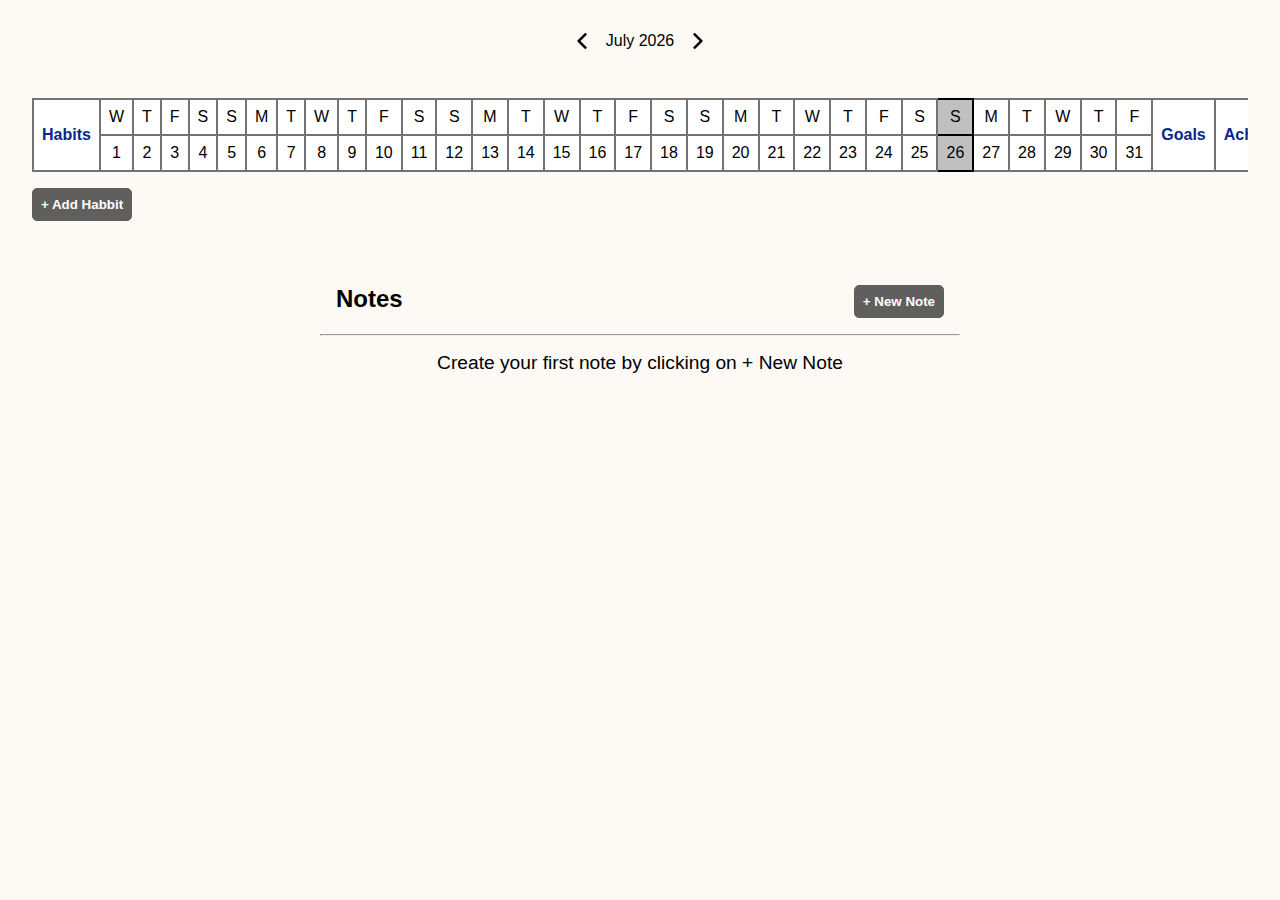
<file: planer.html>
<!DOCTYPE html>
<html lang="en">

<head>
    <meta charset="UTF-8">
    <meta name="viewport" content="width=device-width, initial-scale=1.0">
    <title>Planner</title>
    <link rel="stylesheet" href="./planner.css">
</head>

<body>
    <div class="section-1">
        <div class="root-container">

            <div id="month-change">
                <img src="./left-arrow.png" id="left-arrow">
                <p id="month-display"></p>
                <img src="./right-arrow.png" id="right-arrow">
            </div>

            <div id="calender">
                <div id="chart">
                <!-- Calender will be displayed -->
                 </div>

                <div class="task-btn">
                     <button id="add-task">+ Add Habbit</button>
                </div>

            </div>

            <div id="create-habbit" class="hide">
                <div class="box-header">
                    <h2>Create New Habbit</h2>
                    <img src="./close.png" id="close-btn">
                </div>
                <hr>
                <div id="habit-inputs">
                    <form action="#">
                    <label for="habbit-name">Habit Name</label><br>
                    <input type="text" name="habbit_name" id="habbit-name" placeholder="Eg. Exercise" required><br>
                    <label for="goal">Goal</label><br>
                    <input type="text" name="goals" id="goal" placeholder="Number of times to perform this habit in a month" required>
                    <button id="save-btn">Save</button>
                    </form>
                </div>
            </div>

        </div>
       
        <div class="notes-outer-box">

        <div class="notes-container">
            <div class="notes-header">
                <h2>Notes</h2>
                <button id="add-note-btn">+ New Note</button>
            </div>
            <hr>
            <div id="notes-written">
                <p id="create-note-intruction">Create your first note by clicking on + New Note</p>
            </div>
            <div id="notes-list">
                <!-- <div class="my_note">
                    <div class="note-header">
                    <h4>date</h4>
                    <img>
                    </div>
                    <p id="note_text">Lorem ipsum dolor, sit amet consectetur adipisicing elit. Hic aliquam quis saepe vitae dignissimos deserunt recusandae aliquid fugiat optio beatae impedit ducimus dolore, error iure assumenda suscipit. Voluptates, soluta facilis.</p>
                </div> -->
        </div>
        </div>

        <div id="create-note" class="hide">
            <div class="create-note-header">
                <h2>Create New Note</h2>
                <img src="./close.png" id="close-btn-create-note">
            </div>
            <hr>
            <div class="write-note">
                <textarea name="note" id="new-note" placeholder="Write your thoughts" required></textarea>
                <button id="save-note-btn">Save</button>
            </div>
        </div>
    </div>
    <script src="./index.js"></script>
</body>

</html>
</file>
<file: planner.css>
*{
    margin: 0;
    padding: 0;
    box-sizing: border-box;
}
body{
    overflow-x: hidden;
        /* background: linear-gradient(to bottom, rgb(234, 233, 233),rgba(206, 172, 172, 0.845)); */
    /* height: 200vh; */
    overflow-x: hidden;
}
.section-1{
    width: 100vw;
    height: 100vh;
    overflow-y: scroll;
    /* background-color: rgb(245, 245, 245); */
    /* color: li; */
    background-color: rgb(253, 250, 245);
    /* background: linear-gradient(to bottom, rgb(234, 233, 233),rgba(206, 172, 172, 0.845)); */
    /* display: flex; */
    /* flex-direction: column; */
    /* justify-content: center; */
    /* align-items: center; */
    /* overflow-x: hidden; */
}
 .root-container{
    display: flex;
    justify-content: center;
    align-items: center; 
    flex-direction: column;
     /* background-color: rgb(22, 71, 12); */
    /* margin-top: 5rem; */
      /* overflow-x: auto;
    white-space: nowrap; */
    overflow: hidden;
    padding: 2rem 2rem;
} 
 #month-change{
    display: flex;
    justify-content: center;
    align-items: center;
    /* gap: 1rem; */
    /* background-color: royalblue; */
    /* width: 10rem; */
    /* margin-top: 2rem;
    margin-bottom: 2rem; */
 }
 #month-display{
    margin-left: 1rem;
    margin-right: 1rem;
    font-family: 'Segoe UI', Tahoma, Geneva, Verdana, sans-serif;
    font-weight: 500;
 }
#month-change img{
    width: 1rem;
}
#calender{
    /* overflow: hidden; */
    /* padding: 2rem 3rem; */
    /* display: flex;
    justify-content:center;
    align-items: center; */
    flex-direction: column;
    width: 100%;
}
#chart{
    margin-top: 3rem;
    background-color: rgb(255, 255, 255);
    overflow-x: auto;
    white-space: nowrap;
    /* min-width: max-content; */
    max-width: 100%;
}
#chart table{
    width: 100%;
    height: 100%;
    border-collapse: collapse;
    border: 2px solid black;
}
table{
    border-collapse: collapse;
    min-width: max-content;
}
table:hover{
    cursor: ali;
}
table th, table td{
    border: 2px solid rgb(115, 115, 115);
    text-align: center;
    padding: 0.5rem;
    white-space: nowrap;
    font-family: 'Segoe UI', Tahoma, Geneva, Verdana, sans-serif;
    font-weight: 500;
}
table th{
    position: sticky;
    /* top:1rem; */
    z-index: 1;
    color: rgb(6, 39, 139);
    font-family: 'Segoe UI', Tahoma, Geneva, Verdana, sans-serif;
    font-weight: bold;
}
th[rowspan="2"] , .habit-name {
  position: sticky;
  left: 0;
  background-color: white;
  z-index: 2;
}


.task-btn{
    margin-top: 1rem;
    /* background-color: salmon; */
    /* width: 100%; */
    align-self: flex-start;
}
#add-task{
    padding: .5rem .5rem;
    border: 1px solid rgb(94, 94, 94);
    border-radius: 5px;
    background-color: rgba(51, 51, 51, 0.781);
    color: white;
    font-family: 'Gill Sans', 'Gill Sans MT', Calibri, 'Trebuchet MS', sans-serif;
    font-weight: 600;
    cursor: pointer;
}



/* Enter Habit */
#create-habbit{
    background: linear-gradient(to left, white , whitesmoke);
    /* padding: 2rem; */
    width:30rem;
    animation-name: box-appear;
    animation-timing-function: ease-in;
    animation-duration: .3s;
    /* display: ab; */
    position: absolute;
    top: 20%;
    left:auto;
    border: 2px solid gray;
    box-shadow: .5rem .5rem .5rem .2rem rgb(149, 149, 149);
    z-index: 99;
}
@keyframes box-appear {
    from {
        opacity: 0;
        /* transform:translateX(-420px) ; */
        transform: scale(2);
    }
    to {
        opacity: 1;
        /* transform:translateX(0px); */
        transform: scale(1);
    }
}

.box-header{
    display: flex;
    justify-content: space-between;
    align-items:center;
    /* margin-bottom: 1rem; */
    padding: 1rem;
}

.box-header h2{
    font-size: 1rem;
}
.box-header img{
    width: 1rem;
    cursor: pointer;
}
#habit-inputs{
    margin-top: 1rem;
    padding: 1rem;
}
#habit-inputs label{
    font-family: 'Segoe UI', Tahoma, Geneva, Verdana, sans-serif;
    font-size: 1rem;
    font-weight: 500;
}
#habit-inputs input{
    padding: .5rem 1rem;
    width: 100%;
    margin-top: .5rem;
    border: 2px solid black;
    /* z-index: 100; */
    /* margin-bottom: 1rem; */
}
#habbit-name{
    margin-bottom: 1rem;
}
#save-btn{
    padding: .5rem .8rem;
    color: white;
    background-color: rgb(27, 27, 27);
    border-radius: 5px;
    font-weight: 600;
    margin-top: 1rem;
}
.hide{
    display: none;
}

/* Notes Portion */
.notes-outer-box{
    width: 100vw;
    display: flex;
    justify-content: center;
    padding: 1rem 4rem;
}
.notes-container{
    background-color: transparent;
    width:40rem;
    /* margin-left: 30%; */
}
.notes-container hr{
    height: 2px;
    background-color: black;
}
/* #create-note-intruction{
    font-size: 1rem;
    color: black;
    font-weight: 500;
} */
.notes-header{
    display: flex;
    /* background-color: cornflowerblue; */
    justify-content: space-between;
    padding: 1rem 1rem;
}
.notes-header h2{
    font-family: 'Segoe UI', Tahoma, Geneva, Verdana, sans-serif;
    font-size: 500;
}
#add-note-btn{
      padding: .5rem .5rem;
    border: 1px solid rgb(94, 94, 94);
    border-radius: 5px;
    background-color: rgba(51, 51, 51, 0.781);
    color: white;
     font-family: 'Gill Sans', 'Gill Sans MT', Calibri, 'Trebuchet MS', sans-serif;
    font-weight: 600;
    cursor: pointer;
}
#notes-written{
    display: flex;
    justify-content: center;
    padding: 1rem 2rem;
}
#notes-written p{
    font-size: 1.2rem;
    color: black;
    font-weight: 500;
    font-family: 'Gill Sans', 'Gill Sans MT', Calibri, 'Trebuchet MS', sans-serif;
}

#create-note{
    background: linear-gradient(to left, white , whitesmoke);
    width: 25rem;
    margin-left: auto;
    position: absolute;
    animation-name: box-appear;
    animation-timing-function: ease-in;
    animation-duration: .3s;
    top:30%;
    border: 2px solid gray;
    box-shadow: .5rem .5rem .5rem .2rem rgb(149, 149, 149);
    z-index: 99;
}
.create-note-header{
    display: flex;
    /* gap: 20%rem; */
    justify-content: space-between;
    padding: 1rem 1rem;
}
.create-note-header img{
    width: .8rem;
   cursor: pointer;
}

.write-note{
    padding: 1rem 1rem;
}
#new-note{
    width: 100%;
    height: 10rem;
    padding: .5rem;
    border: 2px solid black;
    font-family: 'Segoe UI', Tahoma, Geneva, Verdana, sans-serif;
    font-weight: 500;
}

#save-note-btn{
    background-color: black;
    color: white;
    padding: .5rem 1rem;
    border-radius: 5px;
}

#notes-list{
    display: flex;
    justify-content: center;
    /* background-color: aqua; */
    padding: 2rem 1rem;
    /* align-items: center; */
    flex-direction: column;
    /* overflow-y: scroll; */
    /* height: 10rem; */
    /* white-space: nowrap; */
}
.my_note{
    background-color: rgba(233, 233, 233, 0.734);
    padding: 1rem 2rem;
    margin-top: 1rem;
    border: 2px solid rgba(233, 233, 233, 0.734);
    border-radius: 5px;
}
.my_note h4{
    font-size: .8rem;
    color: rgb(78, 78, 78);
    margin-bottom: 1rem;
    font-family: 'Gill Sans', 'Gill Sans MT', Calibri, 'Trebuchet MS', sans-serif;
}
.my_note p{
     font-family: 'Segoe UI', Tahoma, Geneva, Verdana, sans-serif;
    font-weight: 500;
}
.current-day{
    background-color: rgba(167, 166, 166, 0.704);
    border: 2.5px solid black;
}
/* hait deleting portion*/
.habit-name .delete-icon {
    display: none;
    margin-left: 8px;
    cursor: pointer;
    font-size: 1rem;
    vertical-align: middle;
}
.habit-name:hover .delete-icon {
    display: inline;
}
/* Notes deleting portion */
.my_note_header{
    display: flex;
    justify-content: space-between;
}
.delete-icon-notes{
    width: 1rem;
    height: 1rem;
    cursor: pointer;
    display: none;
}
.my_note:hover .delete-icon-notes {
    display: inline;
}

/* @media (max-width:1024px){
      .habit-name .delete-icon {
    display: inline !important;
  }
} */
@media (max-width:600px){
    /* Enter Habit and goal portion */
    #create-habbit{
        width:20rem;
        left: auto;
        z-index: 99;
    }
    /* Create Note Portion */
    #create-note{
        width: 20rem;
        left:auto;
        z-index: 99;
    }
    #add-note-btn{
        padding: .2rem .3rem;
    }
    #add-task{
        padding: .4rem .3rem;
    }
    .notes-header h2{
        font-size: 1.3rem;
    }
    .create-note-header h2{
        font-size: 1rem;
    }
    table th, table td{
        padding: .4rem .4rem;
    }
    /* .habit-name .delete-icon {
    display: inline !important;
  } */
}
</file>
